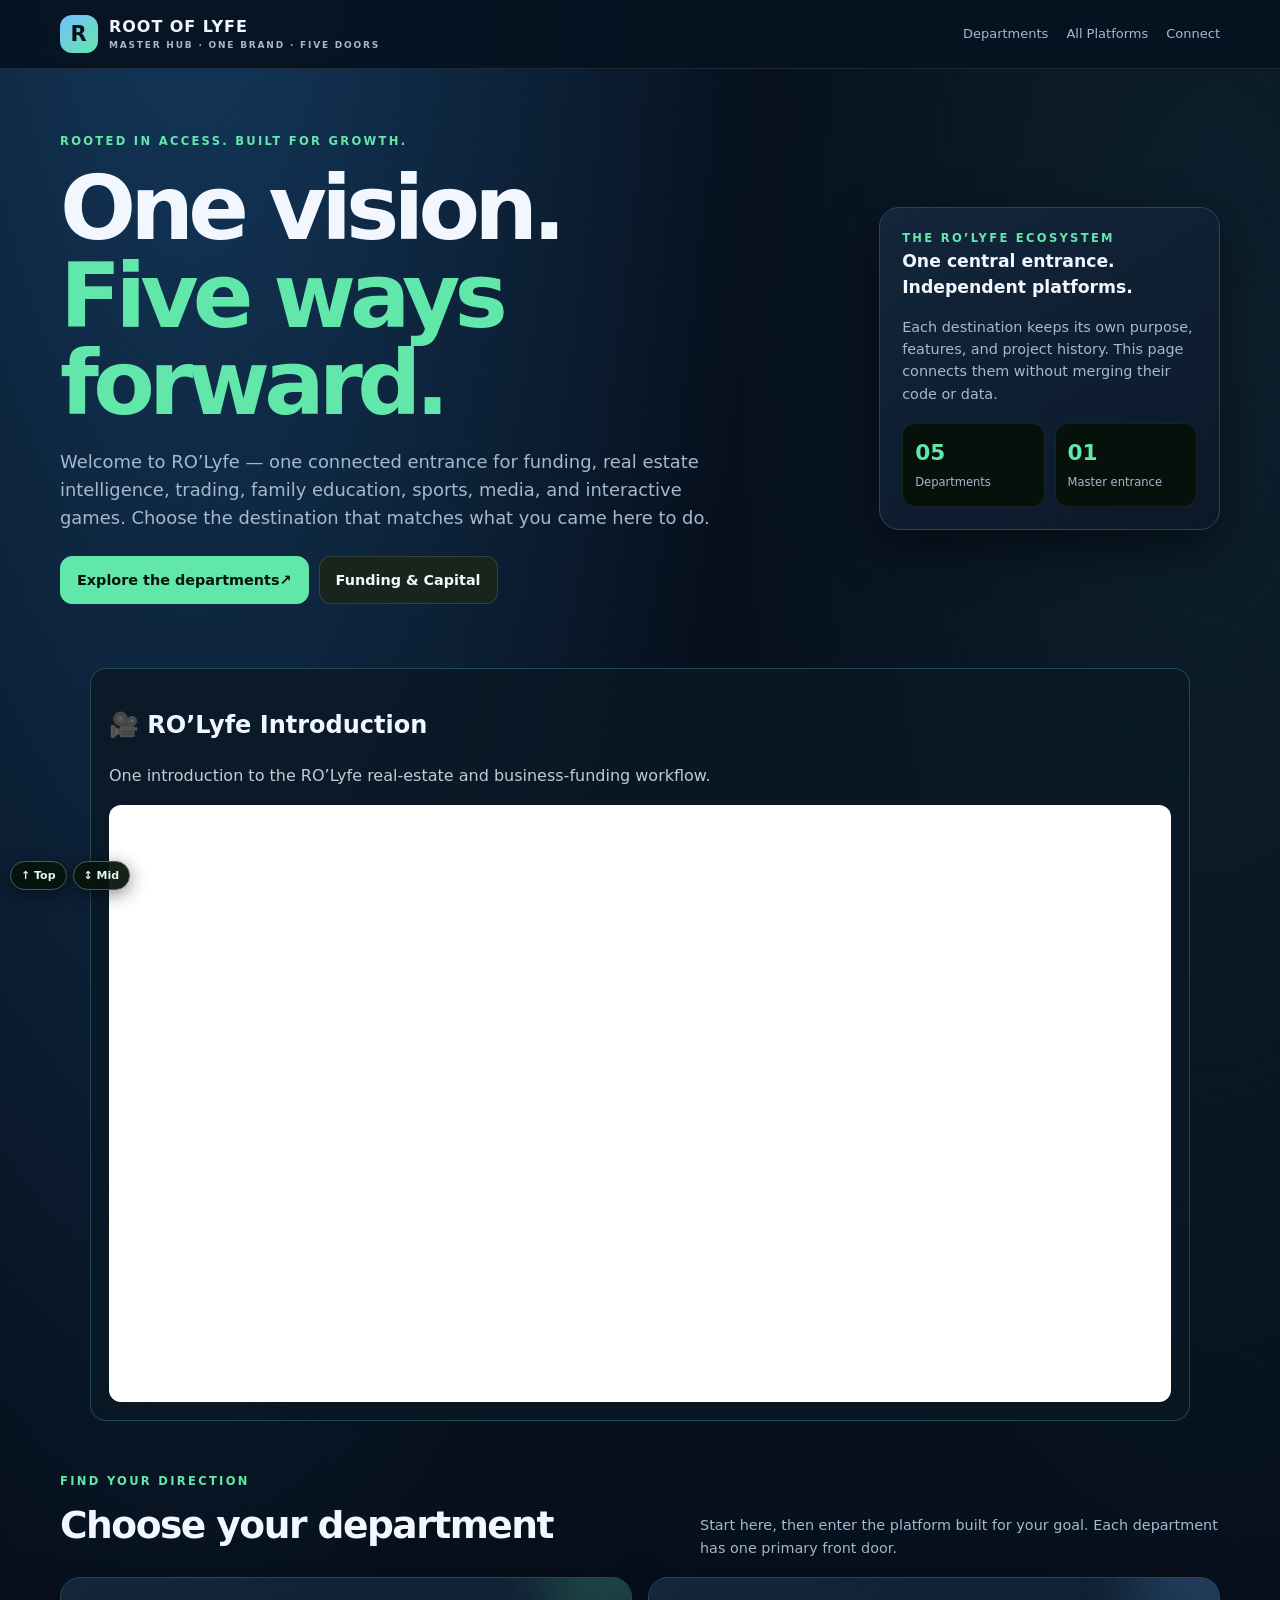
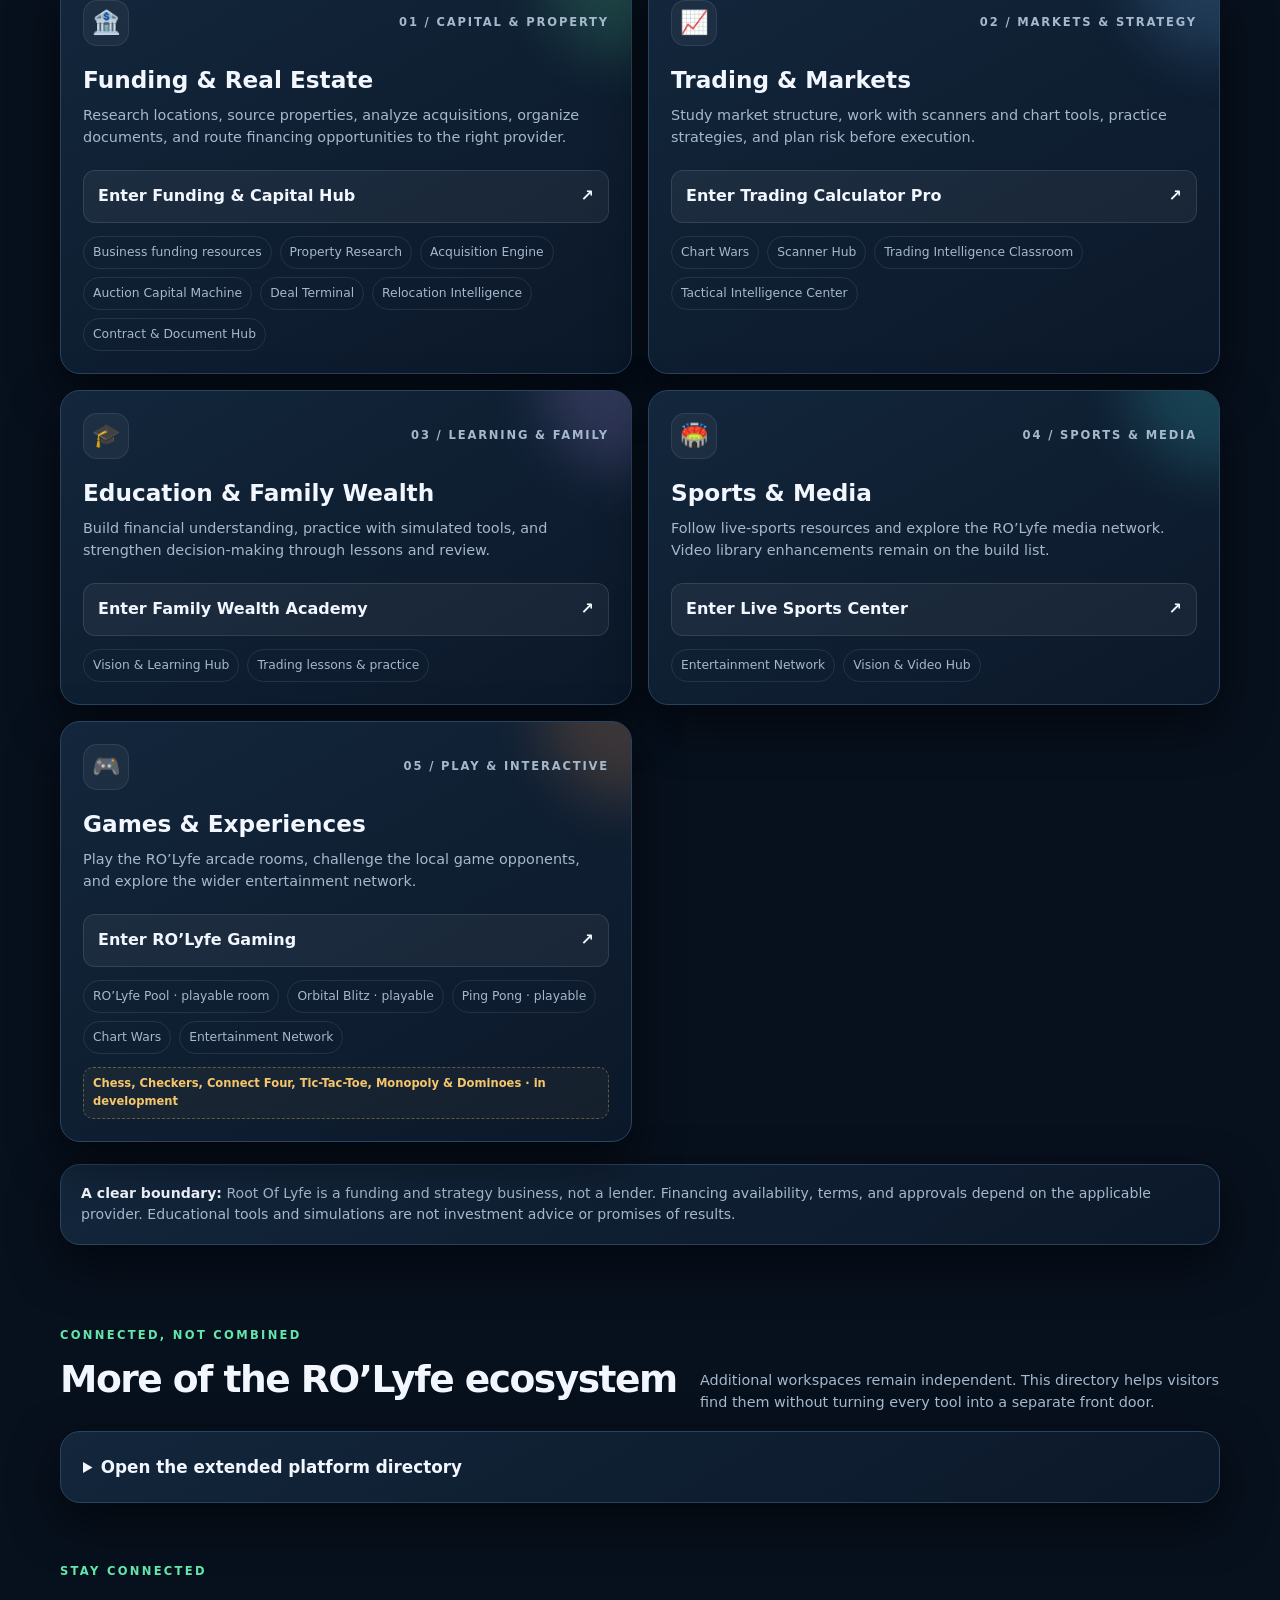
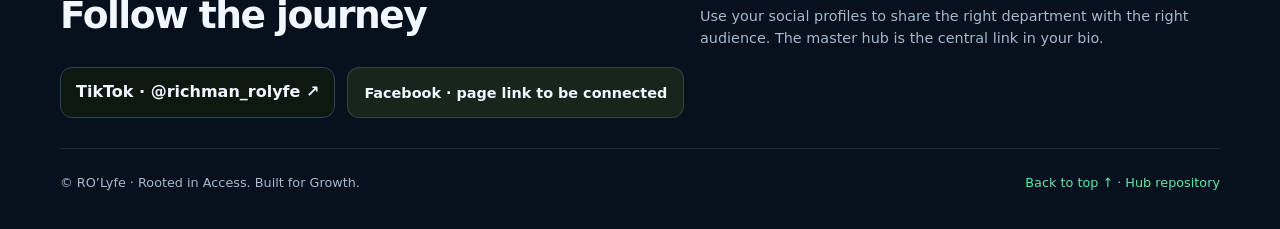
<file: index.html>
<!doctype html>
<html lang="en">
<head>
<meta charset="utf-8">
<meta name="viewport" content="width=device-width,initial-scale=1,viewport-fit=cover">
<meta name="theme-color" content="#07110c">
<meta name="description" content="RO’Lyfe — one front door to funding, real estate, trading, education, and entertainment.">
<title>RO’Lyfe | Master Hub</title>
<style>
:root{color-scheme:dark;--bg:#07101d;--panel:#0d1b2c;--panel2:#10243a;--line:#29445f;--text:#f1f6ff;--muted:#a5b8cc;--green:#62e7aa;--mint:#92e5f3;--gold:#f5c66b;--orange:#ffad66;--blue:#74bfff;--violet:#c0a3ff;--shadow:0 18px 48px #0008}
*{box-sizing:border-box}html{scroll-behavior:smooth;scroll-padding-top:84px}body{margin:0;min-width:320px;background:radial-gradient(ellipse at 15% -10%,#153c62 0,transparent 38%),radial-gradient(ellipse at 95% 10%,#17404b55 0,transparent 30%),var(--bg);color:var(--text);font:16px/1.55 system-ui,-apple-system,BlinkMacSystemFont,"Segoe UI",sans-serif}a{color:inherit;text-decoration:none}a:focus-visible,button:focus-visible{outline:3px solid var(--gold);outline-offset:3px}.wrap{width:min(1160px,calc(100% - 32px));margin:auto}.topbar{position:sticky;top:0;z-index:20;background:#071321ef;backdrop-filter:blur(16px);border-bottom:1px solid #ffffff18}.nav{min-height:68px;display:flex;align-items:center;justify-content:space-between;gap:16px}.brand{display:flex;align-items:center;gap:11px;font-weight:900;letter-spacing:.06em}.mark{width:38px;height:38px;display:grid;place-items:center;border-radius:12px;background:linear-gradient(135deg,var(--blue),var(--green));color:#06131d;font-size:21px}.brand small{display:block;color:var(--muted);font-size:9px;letter-spacing:.2em}.navlinks{display:flex;gap:18px;flex-wrap:wrap;color:var(--muted);font-size:13px}.navlinks a:hover{color:var(--green)}.hero{padding:64px 0 42px;display:grid;grid-template-columns:minmax(0,1.4fr) minmax(240px,.6fr);gap:24px;align-items:center}.eyebrow{color:var(--green);font-size:.72rem;font-weight:900;letter-spacing:.2em;text-transform:uppercase}.hero h1{font-size:clamp(2.7rem,7vw,5.6rem);line-height:.98;letter-spacing:-.065em;margin:14px 0 20px;max-width:800px}.hero h1 span{color:var(--green)}.hero p{color:var(--muted);font-size:clamp(1rem,2vw,1.12rem);max-width:690px}.hero-panel,.dept,.directory,.note{background:linear-gradient(150deg,#13263b,#0b1829);border:1px solid var(--line);border-radius:20px;box-shadow:var(--shadow)}.hero-panel{padding:22px}.hero-panel strong{display:block;font-size:1.08rem}.hero-panel p{font-size:.9rem;margin-bottom:0}.hero-stats{display:grid;grid-template-columns:1fr 1fr;gap:10px;margin-top:18px}.stat{padding:12px;border:1px solid #ffffff14;background:#07110b;border-radius:13px}.stat b{display:block;font-size:1.35rem;color:var(--green)}.stat span{font-size:.72rem;color:var(--muted)}.actions{display:flex;gap:10px;flex-wrap:wrap;margin-top:24px}.btn{display:inline-flex;align-items:center;justify-content:center;padding:12px 16px;border-radius:12px;border:1px solid #ffffff22;background:#17251c;font-weight:800;font-size:.9rem}.btn.primary{background:var(--green);border-color:var(--green);color:#07130b}.btn:hover,.dept-link:hover{transform:translateY(-2px);filter:brightness(1.08)}section{padding:30px 0}.section-head{display:flex;justify-content:space-between;align-items:end;gap:20px;margin-bottom:18px}.section-head h2{font-size:clamp(1.65rem,4vw,2.35rem);letter-spacing:-.04em;margin:5px 0}.section-head p{margin:0;color:var(--muted);max-width:520px;font-size:.9rem}.departments{display:grid;grid-template-columns:repeat(2,minmax(0,1fr));gap:16px}.dept{padding:22px;position:relative;overflow:hidden;transition:transform .2s,border-color .2s}.dept:before{content:"";position:absolute;width:180px;height:180px;border-radius:50%;right:-90px;top:-100px;background:var(--glow);filter:blur(28px);opacity:.18;pointer-events:none}.dept>*{position:relative}.dept-top{display:flex;justify-content:space-between;gap:12px;align-items:center}.dept-icon{width:46px;height:46px;display:grid;place-items:center;border-radius:14px;background:#ffffff0c;border:1px solid #ffffff16;font-size:23px}.dept-num{font-size:.72rem;color:var(--muted);letter-spacing:.16em;font-weight:800}.dept h3{font-size:1.45rem;margin:16px 0 6px}.dept p{color:var(--muted);font-size:.9rem;min-height:48px;margin:0 0 18px}.dept-link{display:flex;align-items:center;justify-content:space-between;gap:10px;padding:13px 14px;border-radius:12px;background:#ffffff0d;border:1px solid #ffffff1b;font-weight:850;transition:transform .2s}.sub-links{display:flex;gap:8px;flex-wrap:wrap;margin-top:13px}.sub-links a{font-size:.77rem;color:var(--muted);padding:6px 9px;border:1px solid #ffffff18;border-radius:999px}.sub-links a:hover{color:var(--green);border-color:var(--green)}.dept-build-note{display:block;flex-basis:100%;margin-top:5px;padding:7px 9px;border:1px dashed #f5c66b55;border-radius:10px;background:#f5c66b0b;color:var(--gold);font-size:.72rem;font-weight:800}.funding{--glow:#5de49a}.trading{--glow:#70baff}.education{--glow:#c0a3ff}.sports{--glow:#42dce4}.games{--glow:#ff9b52}.note{padding:18px 20px;margin:22px 0;color:var(--muted);font-size:.88rem}.note strong{color:var(--text)}.directory{padding:22px}.directory summary{cursor:pointer;font-weight:850;font-size:1.05rem}.directory-intro{color:var(--muted);font-size:.88rem}.tools-grid{display:grid;grid-template-columns:repeat(3,minmax(0,1fr));gap:10px;margin-top:18px}.tool{padding:14px;border-radius:13px;border:1px solid #ffffff17;background:#0b1510}.tool b{display:block;font-size:.9rem}.tool span{display:block;color:var(--muted);font-size:.75rem;margin-top:4px}.tool a{display:inline-block;color:var(--green);font-size:.75rem;font-weight:800;margin-top:9px}.social{display:flex;gap:12px;flex-wrap:wrap}.social a{padding:12px 15px;border:1px solid var(--line);border-radius:12px;background:#0d1811;font-weight:800}.footer{border-top:1px solid #ffffff18;padding:24px 0 36px;color:var(--muted);font-size:.8rem;display:flex;justify-content:space-between;gap:12px;flex-wrap:wrap}.footer a{color:var(--green)}@media(max-width:760px){.nav{padding:10px 0;align-items:flex-start}.navlinks{gap:9px 13px;justify-content:flex-end;font-size:11px}.hero{padding:42px 0 24px;grid-template-columns:1fr}.hero-panel{max-width:none}.departments{grid-template-columns:1fr}.dept p{min-height:0}.tools-grid{grid-template-columns:repeat(2,minmax(0,1fr))}.section-head{display:block}.section-head p{margin-top:7px}}@media(max-width:420px){.wrap{width:min(100% - 22px,1160px)}.brand{font-size:.86rem}.navlinks{max-width:175px}.tools-grid{grid-template-columns:1fr}.dept{padding:18px}.hero h1{font-size:2.65rem}}
</style>
<style id="rol-calling-card-style">.rol-calling-card{margin:22px auto;padding:18px;max-width:1100px;border:1px solid rgba(100,228,237,.24);border-radius:16px;background:rgba(10,25,37,.82);color:inherit}.rol-calling-card p{opacity:.8}.rol-video-frame{position:relative;width:100%;aspect-ratio:16/9;overflow:hidden;border-radius:12px;background:#050b11}.rol-video-frame iframe{position:absolute;inset:0;width:100%;height:100%;border:0}</style><style id="rol-master-float-style">.rol-master-float{position:fixed;left:10px;bottom:10px;z-index:800;display:flex;gap:6px}.rol-master-float button{border:1px solid #42624f;border-radius:999px;padding:7px 10px;background:rgba(8,20,13,.94);color:#dff9e7;font:700 11px system-ui;box-shadow:0 4px 18px #0007}.rol-master-float button:hover{border-color:#78edaa}@media(max-width:600px){.rol-master-float{left:7px;bottom:8px}.rol-master-float button{padding:6px 8px;font-size:10px}}</style></head>
<body>
<header class="topbar"><div class="wrap nav">
<a class="brand" href="#top" aria-label="RO’Lyfe Master Hub home"><span class="mark">R</span><span>ROOT OF LYFE<small>MASTER HUB · ONE BRAND · FIVE DOORS</small></span></a>
<nav class="navlinks" aria-label="Main navigation"><a href="#departments">Departments</a><a href="#ecosystem">All Platforms</a><a href="#social">Connect</a></nav>
</div></header>
<main id="top" class="wrap">
<section class="hero" aria-labelledby="main-title">
<div><div class="eyebrow">Rooted in Access. Built for Growth.</div><h1 id="main-title">One vision.<br><span>Five ways forward.</span></h1>
<p>Welcome to RO’Lyfe — one connected entrance for funding, real estate intelligence, trading, family education, sports, media, and interactive games. Choose the destination that matches what you came here to do.</p>
<div class="actions"><a class="btn primary" href="#departments">Explore the departments <span aria-hidden="true">↗</span></a><a class="btn" href="https://rolrichman.github.io/rolyfe-funding/">Funding &amp; Capital</a></div></div>
<aside class="hero-panel"><div class="eyebrow">The RO’Lyfe ecosystem</div><strong>One central entrance. Independent platforms.</strong><p>Each destination keeps its own purpose, features, and project history. This page connects them without merging their code or data.</p><div class="hero-stats"><div class="stat"><b>05</b><span>Departments</span></div><div class="stat"><b>01</b><span>Master entrance</span></div></div></aside>
</section>
<section class="rol-calling-card"><h2>🎥 RO’Lyfe Introduction</h2><p>One introduction to the RO’Lyfe real-estate and business-funding workflow.</p><div class="rol-video-frame"><iframe src="https://www.youtube.com/embed/iAlUx755K2s" title="RO’Lyfe introduction video" loading="lazy" allow="accelerometer; autoplay; clipboard-write; encrypted-media; gyroscope; picture-in-picture; web-share" allowfullscreen></iframe></div></section>
<section id="departments" aria-labelledby="departments-title">
<div class="section-head"><div><div class="eyebrow">Find your direction</div><h2 id="departments-title">Choose your department</h2></div><p>Start here, then enter the platform built for your goal. Each department has one primary front door.</p></div>
<div class="departments">
<article class="dept funding"><div class="dept-top"><span class="dept-icon" aria-hidden="true">🏦</span><span class="dept-num">01 / CAPITAL &amp; PROPERTY</span></div><h3>Funding &amp; Real Estate</h3><p>Research locations, source properties, analyze acquisitions, organize documents, and route financing opportunities to the right provider.</p><a class="dept-link" href="https://rolrichman.github.io/rolyfe-funding/"><span>Enter Funding &amp; Capital Hub</span><span aria-hidden="true">↗</span></a><div class="sub-links"><a href="https://rolrichman.github.io/ro-lyfe-business-funding-resource-center/">Business funding resources</a><a href="https://rolrichman.github.io/rolyfe-property-research-intelligence/">Property Research</a><a href="https://rolrichman.github.io/rolyfe-acquisition-engine/">Acquisition Engine</a><a href="https://rolrichman.github.io/ro-lyfe-auction-capital-machine/">Auction Capital Machine</a><a href="https://rolrichman.github.io/ROLyfe-Overage-Calculator/">Deal Terminal</a><a href="https://rolrichman.github.io/rolyfe-relocation-intelligence/">Relocation Intelligence</a><a href="https://rolrichman.github.io/rolyfe-contract-documents-hub/">Contract &amp; Document Hub</a></div></article>
<article class="dept trading"><div class="dept-top"><span class="dept-icon" aria-hidden="true">📈</span><span class="dept-num">02 / MARKETS &amp; STRATEGY</span></div><h3>Trading &amp; Markets</h3><p>Study market structure, work with scanners and chart tools, practice strategies, and plan risk before execution.</p><a class="dept-link" href="https://rolrichman.github.io/ROlyfe-Trading-Calculator-Pro/"><span>Enter Trading Calculator Pro</span><span aria-hidden="true">↗</span></a><div class="sub-links"><a href="https://rolrichman.github.io/ROlyfe-Trading-Calculator-Pro/chart-wars/">Chart Wars</a><a href="https://rolrichman.github.io/ROlyfe-Trading-Calculator-Pro/scanner-hub/">Scanner Hub</a><a href="https://rolrichman.github.io/RO-Lyfe-Trading-Intelligence-Classroom/">Trading Intelligence Classroom</a><a href="https://rolrichman.github.io/RO-Lyfe-Tactical-Intelligence-Center-/">Tactical Intelligence Center</a></div></article>
<article class="dept education"><div class="dept-top"><span class="dept-icon" aria-hidden="true">🎓</span><span class="dept-num">03 / LEARNING &amp; FAMILY</span></div><h3>Education &amp; Family Wealth</h3><p>Build financial understanding, practice with simulated tools, and strengthen decision-making through lessons and review.</p><a class="dept-link" href="https://rolrichman.github.io/rolyfe-family-wealth-academy/"><span>Enter Family Wealth Academy</span><span aria-hidden="true">↗</span></a><div class="sub-links"><a href="https://rolrichman.github.io/rolyfe-video-hub/">Vision &amp; Learning Hub</a><a href="https://rolrichman.github.io/RO-Lyfe-Trading-Intelligence-Classroom/">Trading lessons &amp; practice</a></div></article>
<article class="dept sports"><div class="dept-top"><span class="dept-icon" aria-hidden="true">🏟️</span><span class="dept-num">04 / SPORTS &amp; MEDIA</span></div><h3>Sports &amp; Media</h3><p>Follow live-sports resources and explore the RO’Lyfe media network. Video library enhancements remain on the build list.</p><a class="dept-link" href="https://rolrichman.github.io/RO-Lyfe-Live-Sports-Center/"><span>Enter Live Sports Center</span><span aria-hidden="true">↗</span></a><div class="sub-links"><a href="https://rolrichman.github.io/RO-Lyfe-Entertainment-Network/">Entertainment Network</a><a href="https://rolrichman.github.io/rolyfe-video-hub/">Vision &amp; Video Hub</a></div></article>
<article class="dept games"><div class="dept-top"><span class="dept-icon" aria-hidden="true">🎮</span><span class="dept-num">05 / PLAY &amp; INTERACTIVE</span></div><h3>Games &amp; Experiences</h3><p>Play the RO’Lyfe arcade rooms, challenge the local game opponents, and explore the wider entertainment network.</p><a class="dept-link" href="https://rolrichman.github.io/rolyfe-egaming/"><span>Enter RO’Lyfe Gaming</span><span aria-hidden="true">↗</span></a><div class="sub-links"><a href="https://rolrichman.github.io/rolyfe-egaming/games/pool/">RO’Lyfe Pool · playable room</a><a href="https://rolrichman.github.io/rolyfe-egaming/games/orbital-blitz/">Orbital Blitz · playable</a><a href="https://rolrichman.github.io/rolyfe-egaming/games/ping-pong/">Ping Pong · playable</a><a href="https://rolrichman.github.io/ROlyfe-Trading-Calculator-Pro/chart-wars/">Chart Wars</a><a href="https://rolrichman.github.io/RO-Lyfe-Entertainment-Network/">Entertainment Network</a><span class="dept-build-note">Chess, Checkers, Connect Four, Tic-Tac-Toe, Monopoly &amp; Dominoes · in development</span></div></article>
</div>
<div class="note"><strong>A clear boundary:</strong> Root Of Lyfe is a funding and strategy business, not a lender. Financing availability, terms, and approvals depend on the applicable provider. Educational tools and simulations are not investment advice or promises of results.</div>
</section>
<section id="ecosystem">
<div class="section-head"><div><div class="eyebrow">Connected, not combined</div><h2>More of the RO’Lyfe ecosystem</h2></div><p>Additional workspaces remain independent. This directory helps visitors find them without turning every tool into a separate front door.</p></div>
<details class="directory"><summary>Open the extended platform directory</summary><p class="directory-intro">These destinations may serve specialized workflows, partners, or future integrations. Availability and features should be checked on each platform.</p>
<div class="tools-grid">
<div class="tool"><b>RO’Lyfe Command Hub</b><span>Central navigation and service directory</span><a href="https://github.com/ROLRichman/rolyfe-command-center">Repository ↗</a></div>
<div class="tool"><b>Acquisition Engine</b><span>Real estate acquisition and deal analysis</span><a href="https://rolrichman.github.io/rolyfe-acquisition-engine/">Open platform ↗</a></div>
<div class="tool"><b>Deal Engine</b><span>Deal structuring and investor workflows</span><a href="https://rolrichman.github.io/rolyfe-deal-engine/">Open platform ↗</a></div>
<div class="tool"><b>Buyer Network OS</b><span>Buyer, contractor, and lender matching</span><a href="https://rolrichman.github.io/RO-Lyfe-Buyer-Network-OS/">Open platform ↗</a></div>
<div class="tool"><b>Closers OS</b><span>Deal execution and closing workflow</span><a href="https://rolrichman.github.io/RO-Lyfe-Closers-OS/">Open platform ↗</a></div>
<div class="tool"><b>Relocation Intelligence</b><span>Location and community research</span><a href="https://rolrichman.github.io/rolyfe-relocation-intelligence/">Open platform ↗</a></div>
<div class="tool"><b>AI Business Intelligence</b><span>Business systems and AI workspace</span><a href="https://github.com/ROLRichman/RO-Lyfe-AI-Business-Intelligence-Platform">Repository ↗</a></div>
<div class="tool"><b>AI Robotics Hub</b><span>Robotics and automation exploration</span><a href="https://github.com/ROLRichman/RO-Lyfe-AI-Robotics-Hub">Repository ↗</a></div>
<div class="tool"><b>Capital Intelligence Center</b><span>Capital and underwriting workspace</span><a href="https://rolrichman.github.io/RO-Lyfe-Capital-Intelligence-Command-Center-/">Open platform ↗</a></div>
</div></details>
</section>
<section id="social"><div class="section-head"><div><div class="eyebrow">Stay connected</div><h2>Follow the journey</h2></div><p>Use your social profiles to share the right department with the right audience. The master hub is the central link in your bio.</p></div>
<div class="social"><a href="https://www.tiktok.com/@richman_rolyfe" target="_blank" rel="noopener noreferrer">TikTok · @richman_rolyfe ↗</a><span class="btn" aria-label="Facebook page link pending">Facebook · page link to be connected</span></div></section>

</main>
<footer class="wrap footer"><span>© RO’Lyfe · Rooted in Access. Built for Growth.</span><span><a href="#top">Back to top ↑</a> · <a href="https://github.com/ROLRichman/rolyfe-command-center">Hub repository</a></span></footer>
<script>
document.querySelectorAll('a[href^="http"]').forEach(a=>{if(a.hostname!=="rolrichman.github.io"&&a.hostname!=="github.com"&&a.hostname!=="www.tiktok.com"&&a.hostname!=="www.facebook.com")return;if(a.target==="_blank")a.rel="noopener noreferrer";});
</script>
<script src="https://rolrichman.github.io/rolyfe-property-research-intelligence/shared/property-research-dock.js"></script>
<script id="rol-master-float-script">(()=>{const n=document.createElement("div");n.className="rol-master-float";n.innerHTML='<button type="button" id="rolMasterTop">↑ Top</button><button type="button" id="rolMasterMid">↕ Mid</button>';document.body.appendChild(n);document.getElementById("rolMasterTop").addEventListener("click",()=>window.scrollTo({top:0,behavior:"smooth"}));document.getElementById("rolMasterMid").addEventListener("click",()=>document.getElementById("departments")?.scrollIntoView({behavior:"smooth",block:"start"}));})();</script><script src="https://rolrichman.github.io/rolyfe-personal-trading-desk/shared/rolyfe-global-tools.js?v=20261115-5" defer></script>
</body>
</html>
</file>
